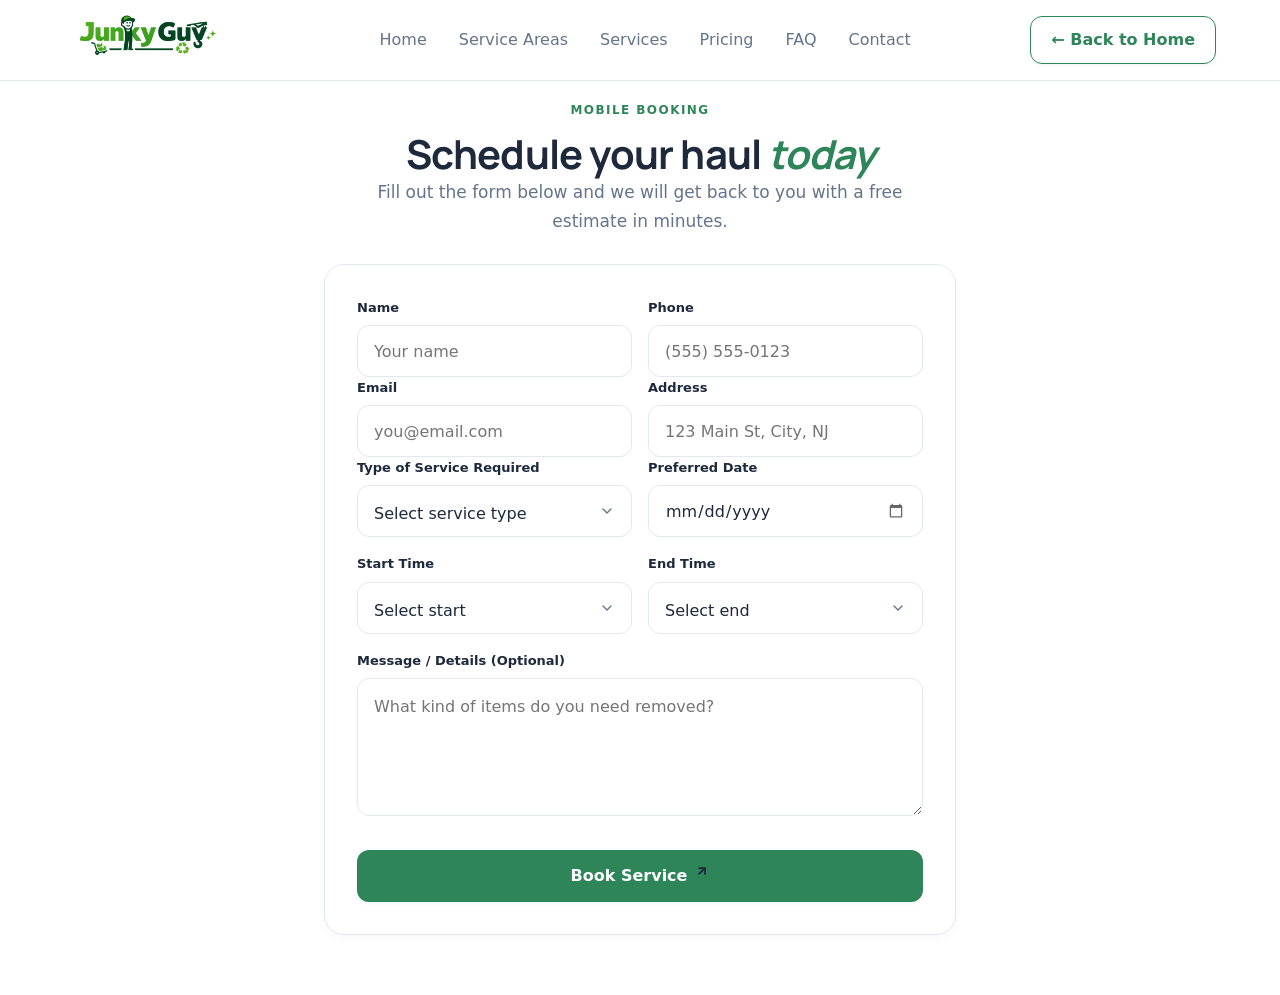
<file: book-service.html>
<!DOCTYPE html>
<html lang="en">

<head>
  <meta charset="UTF-8" />
  <meta name="viewport" content="width=device-width, initial-scale=1" />
  <title>Book Junk Removal Service | Junky Guy</title>
  <meta name="description"
    content="Book fast, affordable junk removal service with Junky Guy. Get a free estimate and schedule your haul online." />
  <link rel="preconnect" href="https://fonts.googleapis.com" />
  <link rel="preconnect" href="https://fonts.gstatic.com" crossorigin />
  <link rel="stylesheet"
    href="https://fonts.googleapis.com/css2?family=Manrope:wght@600;700;800&display=swap" />
  <link rel="stylesheet" href="https://fonts.cdnfonts.com/css/google-sans" />
  <link rel="stylesheet" href="styles.css?v=3" />
  <link rel="stylesheet" href="services.css" />
  <style>
    /* Styling specifically for clean standalone book-service page */
    body {
      min-height: 100vh;
      display: flex;
      flex-direction: column;
      background-color: var(--bg);
    }
    .booking-page-main {
      flex: 1;
      padding: 100px 0 60px;
      display: flex;
      align-items: center;
    }
    .booking-container {
      max-width: 680px;
      margin: 0 auto;
      width: 100%;
    }
  </style>
</head>

<body>

  <!-- ===== NAV ===== -->
  <header class="nav" id="nav">
    <div class="container nav__inner">
      <a href="index.html" class="brand" aria-label="Junky Guy home">
        <img src="junkie-guy.png" alt="Junkie Guy Logo" class="brand__logo" />
      </a>
      <nav class="nav__links" aria-label="Primary">
        <a href="index.html">Home</a>
        <a href="index.html#areas">Service Areas</a>
        <a href="services.html">Services</a>
        <a href="index.html#pricing">Pricing</a>
        <a href="index.html#faq">FAQ</a>
        <a href="index.html#contact">Contact</a>
      </nav>
      <a href="index.html" class="btn btn--outline nav__cta">&larr; Back to Home</a>
      <button class="nav__toggle" id="navToggle" aria-label="Open menu" aria-expanded="false">
        <svg width="24" height="24" viewBox="0 0 24 24" fill="none" stroke="currentColor" stroke-width="2"
          stroke-linecap="round">
          <path d="M4 6h16M4 12h16M4 18h16" />
        </svg>
      </button>
    </div>
    <div class="nav__mobile" id="navMobile" hidden>
      <div class="container">
        <a href="index.html">Home</a>
        <a href="index.html#areas">Service Areas</a>
        <a href="services.html">Services</a>
        <a href="index.html#pricing">Pricing</a>
        <a href="index.html#faq">FAQ</a>
        <a href="index.html#contact">Contact</a>
        <a href="index.html" class="btn btn--outline" style="width:100%;margin-top:8px;">&larr; Back to Home</a>
      </div>
    </div>
  </header>

  <main class="booking-page-main">
    <div class="container booking-container">
      <div class="section__head reveal" style="text-align: center; margin-bottom: 28px;">
        <p class="eyebrow">Mobile Booking</p>
        <h1 class="h2">Schedule your haul <i>today</i></h1>
        <p class="section__lead" style="margin: 0 auto;">Fill out the form below and we will get back to you with a free estimate in minutes.</p>
      </div>

      <!-- Contact Form Only -->
      <form class="card contact-form reveal" id="contactForm" novalidate>
        <div class="form-row">
          <label>
            <span>Name</span>
            <input required type="text" name="name" placeholder="Your name" />
          </label>
          <label>
            <span>Phone</span>
            <input required type="tel" name="phone" placeholder="(555) 555-0123" />
          </label>
        </div>
        <div class="form-row">
          <label>
            <span>Email</span>
            <input required type="email" name="email" placeholder="you@email.com" />
          </label>
          <label>
            <span>Address</span>
            <input required type="text" name="address" placeholder="123 Main St, City, NJ" />
          </label>
        </div>
        <div class="form-row">
          <label>
            <span>Type of Service Required</span>
            <select name="service" required>
              <option value="" disabled selected>Select service type</option>
              <option value="Residential Junk Removal">Residential Junk Removal</option>
              <option value="Commercial Cleanouts">Commercial Cleanouts</option>
              <option value="Appliance & Furniture Removal">Appliance & Furniture Removal</option>
              <option value="Construction & Yard Debris">Construction & Yard Debris</option>
              <option value="Other Hauling Service">Other Hauling Service</option>
            </select>
          </label>
          <label>
            <span>Preferred Date</span>
            <input required type="date" name="date" />
          </label>
        </div>
        <div class="time-range-group">
          <label>
            <span>Start Time</span>
            <select name="startTime" required>
              <option value="" disabled selected>Select start</option>
              <option value="8:00 AM">8:00 AM</option>
              <option value="9:00 AM">9:00 AM</option>
              <option value="10:00 AM">10:00 AM</option>
              <option value="11:00 AM">11:00 AM</option>
              <option value="12:00 PM">12:00 PM</option>
              <option value="1:00 PM">1:00 PM</option>
              <option value="2:00 PM">2:00 PM</option>
              <option value="3:00 PM">3:00 PM</option>
              <option value="4:00 PM">4:00 PM</option>
              <option value="5:00 PM">5:00 PM</option>
            </select>
          </label>
          <label>
            <span>End Time</span>
            <select name="endTime" required>
              <option value="" disabled selected>Select end</option>
              <option value="9:00 AM">9:00 AM</option>
              <option value="10:00 AM">10:00 AM</option>
              <option value="11:00 AM">11:00 AM</option>
              <option value="12:00 PM">12:00 PM</option>
              <option value="1:00 PM">1:00 PM</option>
              <option value="2:00 PM">2:00 PM</option>
              <option value="3:00 PM">3:00 PM</option>
              <option value="4:00 PM">4:00 PM</option>
              <option value="5:00 PM">5:00 PM</option>
              <option value="6:00 PM">6:00 PM</option>
            </select>
          </label>
        </div>
        <label>
          <span>Message / Details (Optional)</span>
          <textarea name="message" rows="4"
            placeholder="What kind of items do you need removed?"></textarea>
        </label>
        <button type="submit" class="btn btn--primary" style="width: 100%; justify-content: center;">Book Service <span class="btn__icon-wrapper"><svg
              width="14" height="14" viewBox="0 0 24 24" fill="none" stroke="currentColor" stroke-width="3"
              stroke-linecap="round" stroke-linejoin="round">
              <line x1="7" y1="17" x2="17" y2="7" />
              <polyline points="7 7 17 7 17 17" />
            </svg></span></button>
      </form>

      <!-- Appointment Success Screen -->
      <div class="card contact-success" id="contactSuccess" style="display: none;">
        <div class="success-icon-wrapper">
          <svg class="success-checkmark" xmlns="http://www.w3.org/2000/svg" viewBox="0 0 52 52">
            <circle class="success-checkmark__circle" cx="26" cy="26" r="25" fill="none" />
            <path class="success-checkmark__check" fill="none" d="M14.1 27.2l7.1 7.2 16.7-16.8" />
          </svg>
        </div>
        <h3 class="h3 success-title">Appointment Booked!</h3>
        <p class="success-message">
          Thank you, <span id="successName" style="color: var(--brand); font-weight: 700;">Name</span>! Your appointment has been booked for <strong id="successDate">Date</strong> from <strong id="successTime">Time Slot</strong>.
        </p>
        <p class="success-sub">A confirmation details summary has been recorded. Our team will reach out shortly to confirm the details.</p>
        <button type="button" class="btn btn--outline success-reset-btn" id="successReset">Book Another Job</button>
      </div>

    </div>
  </main>

  <script src="script.js"></script>
</body>

</html>
</file>
<file: styles.css>
/* ============================================================
   Junky Guy — Premium Design System
   Visual Identity: Deep Forest Green (#163b2e), Warm Cream (#fbfbfa), Accent Amber (#d97706)
   ============================================================ */
:root {
  --white: #ffffff;
  --bg: #ffffff;
  --bg-alt: #f8fafc;
  --text: #1e293b;

  --primary: #1e293b;
  --primary-dark: #0f172a;
  --brand: #2f855a;
  --brand-dark: #225e3f;

  --accent: #f59e0b;
  --accent-dark: #d97706;

  --surface: #ffffff;
  --surface-soft: #f1f5f9;
  --border: #e2e8f0;
  --muted: #64748b;

  --radius: 20px;
  --radius-btn: 12px;
  --radius-sm: 8px;
  --radius-pill: 999px;

  --shadow-soft: 0 4px 12px -2px rgba(15, 23, 42, 0.04);
  --shadow-card: 0 10px 30px -10px rgba(15, 23, 42, 0.08);
  --shadow-header: 0 4px 20px -4px rgba(15, 23, 42, 0.05);

  --font-body: "Google Sans", "Product Sans", "Inter", ui-sans-serif, system-ui, sans-serif;
  --font-display: "Manrope", ui-sans-serif, system-ui, sans-serif;

  --container: 1200px;
  --pad-x: 24px;
  --gap: 32px;

  --section-y: 70px;
}

/* ============================================================
   Reset & base
   ============================================================ */
*,
*::before,
*::after {
  box-sizing: border-box;
}

html {
  scroll-behavior: smooth;
  scroll-padding-top: 88px;
  -webkit-text-size-adjust: 100%;
}

body {
  margin: 0;
  font-family: var(--font-body);
  font-size: 18px;
  line-height: 1.7;
  color: var(--text);
  background: var(--bg);
  -webkit-font-smoothing: antialiased;
  text-rendering: optimizeLegibility;
  overflow-x: hidden;
}

@media (max-width: 640px) {
  body {
    font-size: 16px;
  }
}

img {
  display: block;
  max-width: 100%;
  height: auto;
}

a {
  color: inherit;
  text-decoration: none;
  transition: color .2s ease, opacity .2s ease;
}

button {
  font-family: inherit;
  cursor: pointer;
}

ul {
  list-style: none;
  margin: 0;
  padding: 0;
}

h1,
h2,
h3,
h4 {
  font-family: var(--font-display);
  color: var(--primary);
  letter-spacing: -0.02em;
  line-height: 1.2;
  font-weight: 700;
  margin: 0;
}

.h1 {
  font-size: 40px;
  font-weight: 700;
}

.h2 {
  font-size: 32px;
  font-weight: 700;
}

.h3 {
  font-size: 20px;
  font-weight: 600;
}

@media (min-width: 768px) {
  .h1 {
    font-size: 64px;
  }

  .h2 {
    font-size: 40px;
  }

  .h3 {
    font-size: 24px;
  }
}

.small {
  font-size: 14px;
}

.muted {
  color: var(--muted);
}

.strong {
  color: var(--primary);
  font-weight: 600;
}

/* ============================================================
   Layout primitives
   ============================================================ */
.container {
  width: 100%;
  max-width: var(--container);
  margin-inline: auto;
  padding-inline: var(--pad-x);
}

.section {
  padding-block: 48px;
}

@media (min-width: 768px) {
  .section {
    padding-block: var(--section-y);
  }
}

.section--muted {
  background: var(--bg-alt);
}

.section__head {
  max-width: 600px;
  margin: 0 auto 48px;
  text-align: center;
}

.section__head .h2 {
  margin-top: 10px;
}

.section__lead {
  margin-top: 16px;
  color: var(--muted);
  font-size: 17px;
}

.section__note {
  max-width: 600px;
  margin: 32px auto 0;
  text-align: center;
  color: var(--muted);
  font-size: 14px;
}

.eyebrow {
  font-size: 12px;
  font-weight: 700;
  text-transform: uppercase;
  letter-spacing: 0.12em;
  color: var(--brand);
  margin: 0;
}

.grid {
  display: grid;
  gap: var(--gap);
}

.grid--2 {
  grid-template-columns: 1fr;
}

.grid--3 {
  grid-template-columns: 1fr;
}

@media (min-width: 640px) {
  .grid--2 {
    grid-template-columns: repeat(2, 1fr);
  }

  .grid--3 {
    grid-template-columns: repeat(2, 1fr);
  }
}

@media (min-width: 1024px) {
  .grid--3 {
    grid-template-columns: repeat(3, 1fr);
  }
}

/* ============================================================
   Buttons
   ============================================================ */
.btn {
  display: inline-flex;
  align-items: center;
  justify-content: center;
  gap: 8px;
  height: 52px;
  padding-inline: 28px;
  border-radius: var(--radius-btn);
  font-family: var(--font-body);
  font-weight: 600;
  font-size: 16px;
  border: 1.5px solid transparent;
  transition: all 0.3s cubic-bezier(0.16, 1, 0.3, 1);
  white-space: nowrap;
  cursor: pointer;
  text-decoration: none;
  box-shadow: 0 2px 4px rgba(15, 23, 42, 0.04);
}

.btn svg {
  transition: stroke 0.3s ease, color 0.3s ease;
}

.btn--primary {
  background: var(--brand);
  color: var(--white);
}

.btn--primary:hover {
  background: var(--brand-dark) !important;
  transform: translateY(-2px) !important;
  box-shadow: 0 8px 20px rgba(34, 94, 63, 0.3) !important;
}

.btn--primary:active {
  transform: translateY(0);
}

.btn--outline {
  background: var(--white);
  border-color: var(--brand);
  color: var(--brand);
}

.btn--outline:hover {
  background: var(--brand) !important;
  color: var(--white) !important;
  border-color: var(--brand) !important;
  transform: translateY(-2px) !important;
  box-shadow: 0 8px 20px rgba(47, 133, 90, 0.2) !important;
}

.btn--outline:hover svg {
  stroke: var(--white) !important;
  color: var(--white) !important;
}

.btn--outline:active {
  transform: translateY(0);
}

/* ============================================================
   Nav
   ============================================================ */
.nav {
  position: fixed;
  inset: 0 0 auto 0;
  z-index: 50;
  background: rgba(255, 255, 255, 0.95);
  backdrop-filter: blur(8px);
  -webkit-backdrop-filter: blur(8px);
  border-bottom: 1px solid var(--border);
  transition: box-shadow 0.3s ease, background-color 0.3s ease;
}

.nav.is-scrolled {
  background: #ffffff;
  box-shadow: var(--shadow-header);
}

.nav__inner {
  display: flex;
  align-items: center;
  justify-content: space-between;
  gap: 16px;
  height: 80px;
}

.brand {
  display: inline-flex;
  align-items: center;
  flex-shrink: 0;
}

.nav .brand {
  margin-left: -24px;
}

.brand__logo {
  width: 220px;
  height: auto;
  object-fit: contain;
  mix-blend-mode: multiply;
}

.brand__logo--footer {
  height: 220px;
  width: auto;
  background: #fff;
  border-radius: var(--radius-sm);
  padding: 8px;
  mix-blend-mode: normal;
  box-shadow: var(--shadow-soft);
}

.nav__links {
  display: none;
  align-items: center;
  gap: 32px;
}

.nav__links a {
  font-size: 16px;
  font-weight: 500;
  color: var(--muted);
  transition: color 0.2s ease;
}

.nav__links a:hover {
  color: var(--brand);
}

.nav__cta {
  display: none;
  height: 48px;
  padding-inline: 20px;
  font-size: 16px;
}

.nav__toggle {
  display: grid;
  place-items: center;
  width: 44px;
  height: 44px;
  border-radius: 8px;
  background: transparent;
  border: 1px solid var(--border);
  color: var(--primary);
}

@media (min-width: 1024px) {
  .nav__links {
    display: flex;
  }

  .nav__cta {
    display: inline-flex;
  }

  .nav__toggle {
    display: none;
  }
}

.nav__mobile {
  border-top: 1px solid var(--border);
  background: var(--white);
  box-shadow: var(--shadow-header);
}

.nav__mobile .container {
  display: flex;
  flex-direction: column;
  gap: 4px;
  padding-block: 16px;
}

.nav__mobile a {
  display: block;
  padding: 14px 16px;
  border-radius: var(--radius-sm);
  color: var(--text);
  font-weight: 500;
  font-size: 16px;
  transition: all 0.2s ease;
}

.nav__mobile a:hover {
  background: var(--surface-soft);
  color: var(--brand);
}

/* ============================================================
   Hero
   ============================================================ */
.hero {
  position: relative;
  padding-top: 110px;
  padding-bottom: 56px;
  background: radial-gradient(40% 40% at 90% 10%, rgba(47, 133, 90, 0.03), transparent 80%);
}

@media (min-width: 1024px) {
  .hero {
    padding-top: 130px;
    padding-bottom: 80px;
  }
}

.hero__grid {
  display: grid;
  gap: 48px;
  align-items: center;
}

@media (min-width: 1024px) {
  .hero__grid {
    grid-template-columns: 1.15fr 0.85fr;
    gap: 64px;
  }
}

.hero__badge--trust {
  display: inline-flex;
  align-items: center;
  gap: 8px;
  padding: 8px 16px;
  border-radius: var(--radius-pill);
  background: var(--surface-soft);
  color: var(--brand);
  font-size: 14px;
  font-weight: 600;
}

.hero__badge--trust svg {
  color: var(--brand);
  flex-shrink: 0;
}

.hero .h1 {
  margin-top: 20px;
  max-width: 680px;
  font-size: 40px;
  line-height: 1.15;
  font-weight: 700;
  letter-spacing: -0.02em;
  color: var(--text);
}

@media (min-width: 1024px) {
  .hero .h1 {
    font-size: 64px;
  }
}

.lead {
  margin-top: 24px;
  color: var(--muted);
  font-size: 18px;
  line-height: 1.7;
  max-width: 560px;
}

.hero__ctas {
  margin-top: 36px;
  display: flex;
  flex-direction: column;
  gap: 16px;
}

.hero__ctas .btn {
  width: 100%;
  justify-content: center;
}

@media (min-width: 640px) {
  .hero__ctas {
    flex-direction: row;
    align-items: center;
  }

  .hero__ctas .btn {
    width: auto;
  }
}

.hero__rating {
  margin-top: 28px;
  display: flex;
  align-items: center;
  gap: 10px;
}

.hero__stars {
  color: var(--accent);
  font-size: 16px;
  letter-spacing: 1px;
}

.hero__rating-text {
  font-size: 15px;
  font-weight: 500;
  color: var(--muted);
}

.hero__trust {
  margin-top: 36px;
  display: flex;
  flex-wrap: wrap;
  gap: 24px;
  padding: 0;
  list-style: none;
  border-top: 1px solid var(--border);
  padding-top: 24px;
}

.hero__trust li {
  display: flex;
  align-items: center;
  gap: 8px;
  font-size: 14px;
  font-weight: 500;
  color: var(--text);
}

.hero__trust svg {
  color: var(--brand);
  flex-shrink: 0;
}

.hero__imgwrap {
  position: relative;
}

.hero__imgwrap img {
  width: 100%;
  aspect-ratio: 4 / 3;
  object-fit: cover;
  object-position: right center;
  border-radius: var(--radius);
  box-shadow: var(--shadow-card);
  border: 1px solid var(--border);
  transition: transform 0.4s cubic-bezier(0.16, 1, 0.3, 1);
}

.hero__imgwrap:hover img {
  transform: translateY(-2px) scale(1.005);
}

@media (min-width: 1024px) {
  .hero__imgwrap img {
    aspect-ratio: 1 / 1;
  }
}

/* ============================================================
   Cards
   ============================================================ */
.card {
  background: var(--white);
  border: 1px solid var(--border);
  border-radius: var(--radius);
  padding: 32px;
  box-shadow: var(--shadow-soft);
  transition: transform 0.25s ease, box-shadow 0.25s ease, border-color 0.25s ease;
  display: flex;
  flex-direction: column;
  height: 100%;
}

.card--hover {
  transition: background-color 0.3s ease, transform 0.3s cubic-bezier(0.16, 1, 0.3, 1), box-shadow 0.3s cubic-bezier(0.16, 1, 0.3, 1), border-color 0.3s ease !important;
}

.card--hover:hover {
  background-color: var(--brand) !important;
  border-color: var(--brand) !important;
  transform: translateY(-4px) scale(1) !important;
  box-shadow: 0 10px 30px -10px rgba(15, 23, 42, 0.06), 0 4px 12px -5px rgba(15, 23, 42, 0.02) !important;
}

.card--hover .card__title {
  transition: color 0.3s ease;
}

.card--hover:hover .card__title {
  color: var(--white) !important;
}

.card--hover .card__desc {
  transition: color 0.3s ease;
}

.card--hover:hover .card__desc {
  color: rgba(255, 255, 255, 0.85) !important;
}

.card--hover .card__icon {
  transition: background-color 0.25s ease, color 0.25s ease, border-color 0.25s ease;
}

.card--hover:hover .card__icon {
  background: var(--white) !important;
  color: var(--brand) !important;
  border-color: var(--white) !important;
}

.card__icon {
  display: grid;
  place-items: center;
  width: 52px;
  height: 52px;
  border-radius: 12px;
  background: rgba(47, 133, 90, 0.08);
  color: var(--brand);
  flex-shrink: 0;
}

.card__title {
  margin-top: 20px;
  font-family: var(--font-display);
  font-size: 24px;
  font-weight: 600;
  color: var(--text);
  letter-spacing: -0.01em;
}

.card__desc {
  margin-top: 12px;
  color: var(--muted);
  font-size: 16px;
  line-height: 1.6;
}

/* Pricing */
#pricingGrid {
  max-width: 900px;
  margin-inline: auto;
}

.plan {
  position: relative;
  background-color: var(--white);
  transition: background-color 0.3s ease, transform 0.3s cubic-bezier(0.16, 1, 0.3, 1), box-shadow 0.3s cubic-bezier(0.16, 1, 0.3, 1), border-color 0.3s ease;
}

.plan:hover {
  background-color: var(--brand) !important;
  border-color: var(--brand) !important;
  transform: translateY(-4px) scale(1) !important;
  box-shadow: 0 10px 30px -10px rgba(15, 23, 42, 0.06), 0 4px 12px -5px rgba(15, 23, 42, 0.02) !important;
}

.plan h3 {
  transition: color 0.3s ease;
}

.plan:hover h3 {
  color: var(--white) !important;
}

.plan__price-amount {
  transition: color 0.3s ease;
}

.plan:hover .plan__price-amount {
  color: var(--white) !important;
}

.plan__price-tag {
  transition: color 0.3s ease;
}

.plan:hover .plan__price-tag {
  color: rgba(255, 255, 255, 0.8) !important;
}

.plan__features li {
  transition: color 0.3s ease, border-bottom-color 0.3s ease;
}

.plan:hover .plan__features li {
  color: rgba(255, 255, 255, 0.9) !important;
  border-bottom-color: rgba(255, 255, 255, 0.15) !important;
}

.plan__features svg {
  transition: color 0.3s ease;
}

.plan:hover .plan__features svg {
  color: var(--white) !important;
}

.plan .btn {
  transition: background-color 0.3s ease, color 0.3s ease, border-color 0.3s ease, transform 0.2s ease, box-shadow 0.2s ease;
}

.plan:hover .btn {
  background: var(--white) !important;
  color: var(--brand) !important;
  border-color: var(--white) !important;
}

.plan:hover .btn:hover {
  background: #f0fdf4 !important;
  transform: translateY(-1px) !important;
  box-shadow: 0 4px 12px rgba(0, 0, 0, 0.08) !important;
}

.plan--featured {
  border-color: var(--brand);
  border-width: 2px;
  background: var(--white);
  box-shadow: var(--shadow-card);
}

.plan__head {
  display: flex;
  align-items: center;
  justify-content: space-between;
  gap: 12px;
}

.plan__badge {
  padding: 4px 10px;
  border-radius: var(--radius-pill);
  background: var(--brand);
  color: #fff;
  font-size: 10px;
  font-weight: 700;
  text-transform: uppercase;
  letter-spacing: 0.05em;
}

.plan__price {
  margin-top: 18px;
  display: flex;
  align-items: baseline;
  gap: 6px;
}

.plan__price-tag {
  font-size: 13px;
  color: var(--muted);
  font-weight: 500;
}

.plan__price-amount {
  font-family: var(--font-display);
  font-weight: 800;
  font-size: 40px;
  color: var(--primary);
  line-height: 1;
  letter-spacing: -0.04em;
}

.plan__features {
  margin-top: 24px;
  display: flex;
  flex-direction: column;
  gap: 0;
  flex: 1;
}

.plan__features li {
  display: flex;
  align-items: center;
  gap: 8px;
  padding-block: 12px;
  border-bottom: 1px solid rgba(34, 51, 59, 0.06);
  font-size: 14px;
  font-weight: 500;
  color: var(--text);
}

.plan__features li:last-child {
  border-bottom: none;
}

.plan__features svg {
  color: var(--accent);
  flex-shrink: 0;
}

.plan .btn {
  margin-top: 28px;
  width: 100%;
}

/* Areas */
.area-card {
  border-radius: var(--radius);
  border: 1px solid var(--border);
  background: var(--white);
  overflow: hidden;
  box-shadow: var(--shadow-soft);
  transition: background-color 0.3s ease, transform 0.3s cubic-bezier(0.16, 1, 0.3, 1), box-shadow 0.3s cubic-bezier(0.16, 1, 0.3, 1), border-color 0.3s ease;
  height: 100%;
  display: flex;
  flex-direction: column;
}

.area-card:hover {
  background-color: var(--brand) !important;
  border-color: var(--brand) !important;
  transform: translateY(-4px) scale(1) !important;
  box-shadow: 0 10px 30px -10px rgba(15, 23, 42, 0.06), 0 4px 12px -5px rgba(15, 23, 42, 0.02) !important;
}

.area-card__img {
  aspect-ratio: 16/10;
  overflow: hidden;
  border-bottom: 1px solid var(--border);
}

.area-card__img img {
  width: 100%;
  height: 100%;
  object-fit: cover;
  transition: transform 0.4s ease;
}

.area-card:hover .area-card__img img {
  transform: scale(1.04);
}

.area-card__body {
  padding: 24px;
}

.area-card__head {
  display: flex;
  align-items: center;
  gap: 8px;
  color: var(--primary);
  transition: color 0.3s ease;
}

.area-card:hover .area-card__head {
  color: var(--white) !important;
}

.area-card__head svg {
  color: var(--accent);
  transition: color 0.3s ease;
}

.area-card:hover .area-card__head svg {
  color: var(--white) !important;
}

.area-card__body p {
  margin: 8px 0 0;
  color: var(--muted);
  font-size: 14px;
  line-height: 1.5;
  transition: color 0.3s ease;
}

.area-card:hover .area-card__body p {
  color: rgba(255, 255, 255, 0.85) !important;
}

/* Testimonials */
.quote {
  display: flex;
  flex-direction: column;
  height: 100%;
}

.quote__stars {
  display: flex;
  gap: 2px;
  color: var(--accent);
}

.quote__text {
  margin: 16px 0 0;
  flex: 1;
  font-size: 15px;
  color: var(--text);
  font-style: italic;
  line-height: 1.5;
}

.quote__footer {
  margin-top: 20px;
  padding-top: 16px;
  border-top: 1px solid var(--border);
}

.quote__name {
  margin: 0;
  font-weight: 700;
  color: var(--primary);
  font-size: 14px;
}

.quote__loc {
  margin: 2px 0 0;
  font-size: 12px;
  color: var(--muted);
}

/* ============================================================
   Contact
   ============================================================ */
.contact-grid {
  display: grid;
  gap: var(--gap);
  grid-template-columns: 1fr;
}

@media (min-width: 1024px) {
  .contact-grid {
    grid-template-columns: 1.15fr 0.85fr;
    gap: 40px;
  }
}

.contact-form label {
  display: block;
  margin-top: 16px;
}

.contact-form label:first-child {
  margin-top: 0;
}

.form-row {
  display: grid;
  grid-template-columns: 1fr;
  gap: 16px;
}

@media (min-width: 640px) {
  .form-row {
    grid-template-columns: 1fr 1fr;
  }
}

.form-row label {
  margin-top: 0 !important;
}

.contact-form span {
  display: block;
  margin-bottom: 6px;
  font-size: 13px;
  font-weight: 600;
  color: var(--primary);
}

.contact-form input,
.contact-form select,
.contact-form textarea {
  width: 100%;
  padding: 14px 16px;
  font: inherit;
  font-size: 16px;
  color: var(--text);
  background: var(--white);
  border: 1px solid var(--border);
  border-radius: var(--radius-btn);
  outline: none;
  transition: all .2s ease;
}

.contact-form input,
.contact-form select {
  height: 52px;
}

.contact-form select {
  cursor: pointer;
  appearance: none;
  -webkit-appearance: none;
  -moz-appearance: none;
  background-image: url("data:image/svg+xml,%3Csvg xmlns='http://www.w3.org/2000/svg' width='24' height='24' viewBox='0 0 24 24' fill='none' stroke='%2364748b' stroke-width='2' stroke-linecap='round' stroke-linejoin='round'%3E%3Cpolyline points='6 9 12 15 18 9'%3E%3C/polyline%3E%3C/svg%3E");
  background-repeat: no-repeat;
  background-position: right 16px center;
  background-size: 16px;
  padding-right: 40px;
}

.contact-form input:focus,
.contact-form select:focus,
.contact-form textarea:focus {
  border-color: var(--brand);
  box-shadow: 0 0 0 4px rgba(47, 133, 90, 0.12);
}

.contact-form .btn {
  margin-top: 24px;
  width: 100%;
}

@media (min-width: 640px) {
  .contact-form .btn {
    width: fit-content;
    align-self: flex-start;
  }
}

.form-status {
  margin-top: 14px;
  padding: 10px 14px;
  background: var(--surface-soft);
  border: 1px solid var(--border);
  border-radius: var(--radius-sm);
  color: var(--brand);
  font-size: 13px;
  font-weight: 600;
}

.contact-info {
  gap: 20px;
  background: rgba(34, 51, 59, 0.98);
  backdrop-filter: blur(16px);
  -webkit-backdrop-filter: blur(16px);
  border: 1px solid rgba(255, 255, 255, 0.1);
  color: #fff;
}

.contact-info .h3 {
  margin-bottom: 2px;
  color: #fff;
}

.contact-info .muted {
  color: rgba(255, 255, 255, 0.7);
}

.info-list {
  display: flex;
  flex-direction: column;
  gap: 16px;
}

.info-list li {
  display: flex;
  gap: 12px;
  align-items: flex-start;
}

.info-list__icon {
  display: grid;
  place-items: center;
  width: 36px;
  height: 36px;
  border-radius: var(--radius-sm);
  background: rgba(255, 255, 255, 0.1);
  color: var(--accent);
  flex-shrink: 0;
}

.info-list a {
  color: #fff;
  font-weight: 700;
}

.info-list a:hover {
  opacity: 0.85;
}

.info-list p {
  margin: 0;
}

.info-list .strong {
  color: #fff;
}

/* ============================================================
   Footer
   ============================================================ */
.footer {
  border-top: 1px solid var(--border);
  padding-block: 64px 48px;
  background: var(--bg-alt);
}

.footer__grid {
  display: grid;
  gap: 40px;
  grid-template-columns: 1fr;
}

@media (min-width: 768px) {
  .footer__grid {
    grid-template-columns: 1.35fr 0.825fr 0.825fr;
    gap: 56px;
  }
}

.footer__desc {
  margin-top: 16px;
  max-width: 280px;
  font-size: 15px;
  line-height: 1.6;
  color: var(--muted);
}

.footer__heading {
  margin: 0 0 16px;
  font-size: 12px;
  font-weight: 700;
  color: var(--brand);
  letter-spacing: 0.08em;
  text-transform: uppercase;
}

.footer ul {
  display: flex;
  flex-direction: column;
  gap: 10px;
}

.footer ul a {
  color: var(--muted);
  font-size: 15px;
  font-weight: 500;
  transition: color 0.2s ease;
}

.footer ul a:hover {
  color: var(--brand);
}

.footer__bottom {
  display: flex;
  flex-direction: column;
  gap: 12px;
  align-items: flex-start;
  margin-top: 48px;
  padding-top: 24px;
  border-top: 1px solid var(--border);
  color: var(--muted);
  font-size: 14px;
}

@media (min-width: 640px) {
  .footer__bottom {
    flex-direction: row;
    justify-content: space-between;
    align-items: center;
  }
}

/* ============================================================
   Reveal animations
   ============================================================ */
.reveal {
  opacity: 0;
  transform: translateY(12px);
  transition: opacity .5s ease-out, transform .5s ease-out;
}

.reveal.is-visible {
  opacity: 1;
  transform: translateY(0);
}

.reveal--delay {
  transition-delay: .1s;
}

@media (prefers-reduced-motion: reduce) {
  html {
    scroll-behavior: auto;
  }

  .reveal {
    opacity: 1;
    transform: none;
    transition: none;
  }

  * {
    animation: none !important;
    transition: none !important;
  }
}

/* ============================================================
   Typography Accent Emphases
   ============================================================ */
h1 i,
h2 i,
h3 i {
  font-family: inherit;
  font-style: italic;
  font-weight: inherit;
  color: var(--brand);
}

.faq-list {
  max-width: 800px;
  margin-inline: auto;
  border-top: 1px solid var(--border);
}

.faq-item {
  border-bottom: 1px solid var(--border);
  background: transparent;
  transition: background-color 0.3s ease, border-color 0.3s ease, transform 0.3s cubic-bezier(0.16, 1, 0.3, 1), box-shadow 0.3s cubic-bezier(0.16, 1, 0.3, 1);
}

.faq-item[open] {
  background: var(--bg-alt);
}

.faq-item:hover {
  background-color: var(--brand) !important;
  border-color: var(--brand) !important;
  transform: translateY(-2px) scale(1) !important;
  box-shadow: 0 10px 30px -10px rgba(15, 23, 42, 0.06), 0 4px 12px -5px rgba(15, 23, 42, 0.02) !important;
}

.faq-item:hover .faq-question,
.faq-item:hover .faq-question span,
.faq-item:hover .faq-icon {
  color: var(--white) !important;
}

.faq-item:hover .faq-answer {
  color: rgba(255, 255, 255, 0.85) !important;
}

.faq-question {
  display: flex;
  justify-content: space-between;
  align-items: center;
  padding: 2px 8px;
  font-family: var(--font-display);
  font-size: 18px;
  font-weight: 600;
  color: var(--text);
  cursor: pointer;
  list-style: none;
  user-select: none;
}

.faq-question::-webkit-details-marker {
  display: none;
}

.faq-icon {
  display: grid;
  place-items: center;
  color: var(--brand);
  transition: transform 0.3s cubic-bezier(0.16, 1, 0.3, 1);
  flex-shrink: 0;
  margin-left: 12px;
}

.faq-item[open] .faq-icon {
  transform: rotate(180deg);
}

.faq-answer {
  padding: 0 8px 24px 8px;
  font-size: 16px;
  line-height: 1.6;
  color: var(--muted);
}

.faq-answer p {
  margin: 0;
}

/* Time range group layout */
.time-range-group {
  display: grid;
  grid-template-columns: 1fr 1fr;
  gap: 16px;
  margin-top: 16px;
}

.time-range-group label {
  margin-top: 0 !important;
}

/* QR Code Section in Contact Sidebar */
.qr-code-card {
  display: flex;
  align-items: center;
  gap: 16px;
  margin-top: 32px;
  padding-top: 24px;
  border-top: 1px solid rgba(255, 255, 255, 0.1);
}

.qr-code-wrapper {
  background: #ffffff;
  padding: 8px;
  border-radius: var(--radius-sm);
  display: flex;
  align-items: center;
  justify-content: center;
  flex-shrink: 0;
  width: 116px;
  height: 116px;
  box-shadow: 0 4px 12px rgba(0, 0, 0, 0.1);
}

.qr-code-wrapper img {
  width: 100%;
  height: 100%;
  object-fit: contain;
}

.qr-code-text h4 {
  margin: 0 0 4px;
  font-size: 15px;
  color: #fff;
  font-weight: 700;
}

.qr-code-text p {
  margin: 0;
  font-size: 12px;
  color: rgba(255, 255, 255, 0.7);
  line-height: 1.4;
}

/* Hide QR Card on Mobile screen sizes */
@media (max-width: 1023px) {
  .qr-code-card {
    display: none;
  }
}

/* Appointment Success Screen */
.contact-success {
  display: flex;
  flex-direction: column;
  align-items: center;
  justify-content: center;
  text-align: center;
  padding: 60px 40px;
}

.success-icon-wrapper {
  width: 80px;
  height: 80px;
  margin-bottom: 24px;
}

.success-checkmark {
  width: 80px;
  height: 80px;
  border-radius: 50%;
  display: block;
  stroke-width: 3;
  stroke: var(--brand);
  stroke-miterlimit: 10;
  box-shadow: inset 0px 0px 0px var(--brand);
  animation: fill-check .4s ease-in-out .4s forwards, scale-check .3s ease-in-out forwards;
}

.success-checkmark__circle {
  stroke-dasharray: 166;
  stroke-dashoffset: 166;
  stroke-width: 3;
  stroke-miterlimit: 10;
  stroke: var(--brand);
  fill: none;
  animation: stroke-check .6s cubic-bezier(0.65, 0, 0.45, 1) forwards;
}

.success-checkmark__check {
  transform-origin: 50% 50%;
  stroke-dasharray: 48;
  stroke-dashoffset: 48;
  stroke: #ffffff;
  animation: stroke-check .3s cubic-bezier(0.65, 0, 0.45, 1) .8s forwards;
}

.success-title {
  font-size: 28px;
  font-weight: 800;
  color: var(--primary-dark);
  margin: 0 0 16px 0;
  font-family: var(--font-display);
}

.success-message {
  font-size: 16px;
  color: var(--text);
  line-height: 1.6;
  margin: 0 0 16px 0;
  max-width: 440px;
}

.success-sub {
  font-size: 14px;
  color: var(--muted);
  line-height: 1.5;
  margin: 0 0 32px 0;
  max-width: 400px;
}

.success-reset-btn {
  padding: 12px 28px;
  font-size: 15px;
  font-weight: 700;
}

.contact-form input[type="date"]::-webkit-calendar-picker-indicator {
  cursor: pointer;
  opacity: 0.6;
  filter: grayscale(1) brightness(0.6);
  transition: opacity 0.2s;
}

.contact-form input[type="date"]::-webkit-calendar-picker-indicator:hover {
  opacity: 1;
}

@keyframes stroke-check {
  100% {
    stroke-dashoffset: 0;
  }
}

@keyframes scale-check {
  0%, 100% {
    transform: none;
  }
  50% {
    transform: scale3d(1.1, 1.1, 1);
  }
}

@keyframes fill-check {
  100% {
    box-shadow: inset 0px 0px 0px 40px var(--brand);
  }
}

/* Floating QR Booking Widget */
.qr-floater {
  position: fixed;
  bottom: 32px;
  right: 32px;
  z-index: 999;
  display: flex;
  flex-direction: column;
  align-items: flex-end;
}

.qr-floater__btn {
  display: flex;
  align-items: center;
  gap: 10px;
  padding: 12px 22px;
  background: var(--brand);
  color: #ffffff;
  border: none;
  border-radius: var(--radius-pill);
  font-weight: 700;
  font-size: 15px;
  box-shadow: 0 8px 30px rgba(47, 133, 90, 0.35);
  transition: all 0.3s cubic-bezier(0.16, 1, 0.3, 1);
  outline: none;
}

.qr-floater__btn:hover {
  transform: translateY(-4px);
  background: var(--brand-dark);
  box-shadow: 0 12px 35px rgba(47, 133, 90, 0.45);
}

.qr-floater__card {
  position: absolute;
  bottom: 70px;
  right: 0;
  width: 280px;
  background: var(--surface);
  border: 1px solid var(--border);
  border-radius: var(--radius);
  padding: 24px;
  box-shadow: var(--shadow-card);
  display: flex;
  flex-direction: column;
  align-items: center;
  text-align: center;
  transform: translateY(15px);
  opacity: 0;
  pointer-events: none;
  transition: all 0.3s cubic-bezier(0.16, 1, 0.3, 1);
}

.qr-floater__card:not([hidden]) {
  transform: translateY(0);
  opacity: 1;
  pointer-events: auto;
}

.qr-floater__close {
  position: absolute;
  top: 12px;
  right: 16px;
  background: none;
  border: none;
  color: var(--muted);
  font-size: 22px;
  font-weight: 300;
  cursor: pointer;
  padding: 4px;
  line-height: 1;
  transition: color 0.2s ease;
}

.qr-floater__close:hover {
  color: var(--primary-dark);
}

.qr-floater__qr-wrapper {
  background: #ffffff;
  padding: 8px;
  border: 1px solid var(--border);
  border-radius: var(--radius-sm);
  width: 130px;
  height: 130px;
  display: flex;
  align-items: center;
  justify-content: center;
  box-shadow: 0 4px 12px rgba(0, 0, 0, 0.04);
  margin-bottom: 16px;
}

.qr-floater__qr-wrapper img {
  width: 100%;
  height: 100%;
  object-fit: contain;
}

.qr-floater__card h4 {
  margin: 0 0 6px;
  font-size: 16px;
  color: var(--primary-dark);
  font-weight: 700;
  font-family: var(--font-display);
}

.qr-floater__card p {
  margin: 0;
  font-size: 12px;
  color: var(--muted);
  line-height: 1.4;
}

/* Hide on mobile screens */
@media (max-width: 1023px) {
  .qr-floater {
    display: none;
  }
}
</file>
<file: services.css>
/* ============================================================
   Services Page Custom Styles - Junky Guy
   ============================================================ */

/* ===== HERO SECTION ===== */
.svc-hero {
  position: relative;
  padding-top: 130px;
  padding-bottom: 80px;
  background: radial-gradient(50% 50% at 85% 15%, rgba(47, 133, 90, 0.05), transparent 85%);
  overflow: hidden;
}

@media (max-width: 1024px) {
  .svc-hero {
    padding-top: 110px;
    padding-bottom: 56px;
  }
}

.svc-hero__inner {
  display: grid;
  grid-template-columns: 1.1fr 0.9fr;
  gap: 64px;
  align-items: center;
  position: relative;
  z-index: 2;
}

@media (max-width: 1024px) {
  .svc-hero__inner {
    grid-template-columns: 1fr;
    gap: 48px;
  }
}

.svc-hero__bg-shapes {
  position: absolute;
  inset: 0;
  pointer-events: none;
  z-index: 1;
}

.svc-hero__shape {
  position: absolute;
  border-radius: var(--radius-pill);
  filter: blur(80px);
  opacity: 0.4;
}

.svc-hero__shape--1 {
  width: 250px;
  height: 250px;
  background: rgba(74, 222, 128, 0.15);
  top: -50px;
  right: -50px;
}

.svc-hero__shape--2 {
  width: 300px;
  height: 300px;
  background: rgba(34, 197, 94, 0.1);
  bottom: -100px;
  left: -50px;
}

.svc-hero__text {
  display: flex;
  flex-direction: column;
  align-items: flex-start;
}

.svc-hero__visual {
  position: relative;
  display: flex;
  justify-content: center;
  align-items: center;
}

.svc-hero__truck-card {
  width: 100%;
  max-width: 480px;
  background: var(--white);
  border: 1px solid var(--border);
  border-radius: var(--radius);
  box-shadow: var(--shadow-card);
  padding: 16px;
  position: relative;
  transition: transform 0.4s cubic-bezier(0.16, 1, 0.3, 1);
}

.svc-hero__truck-card:hover {
  transform: translateY(-4px) scale(1.01);
}

.svc-hero__truck-illustration {
  width: 100%;
  background: #f8fafc;
  border-radius: calc(var(--radius) - 4px);
  overflow: hidden;
  border: 1px solid var(--border);
}

.svc-truck-svg {
  width: 100%;
  height: auto;
  display: block;
}

/* Floating stats */
.svc-hero__stat {
  position: absolute;
  background: rgba(255, 255, 255, 0.95);
  backdrop-filter: blur(8px);
  -webkit-backdrop-filter: blur(8px);
  border: 1px solid var(--border);
  border-radius: 16px;
  padding: 10px 16px;
  display: flex;
  align-items: center;
  gap: 8px;
  box-shadow: 0 10px 25px -5px rgba(15, 23, 42, 0.08);
  z-index: 3;
  animation: floatStat 4s ease-in-out infinite alternate;
}

.svc-hero__stat--tl {
  top: -16px;
  left: -16px;
}

.svc-hero__stat--br {
  bottom: -16px;
  right: -16px;
  animation-delay: 2s;
  color: var(--brand);
  font-weight: 600;
  font-size: 14px;
}

.svc-hero__stat-num {
  font-family: var(--font-display);
  font-size: 20px;
  font-weight: 800;
  color: var(--brand);
  line-height: 1;
}

.svc-hero__stat-label {
  font-size: 13px;
  font-weight: 600;
  color: var(--text);
}

@keyframes floatStat {
  0% { transform: translateY(0); }
  100% { transform: translateY(-6px); }
}

/* ===== SERVICES GRID ===== */
.svc-grid {
  grid-template-columns: repeat(3, 1fr);
  margin-top: 48px;
}

@media (max-width: 1024px) {
  .svc-grid {
    grid-template-columns: repeat(2, 1fr);
  }
}

@media (max-width: 640px) {
  .svc-grid {
    grid-template-columns: 1fr;
  }
}

.card--service {
  display: flex;
  flex-direction: column;
  height: 100%;
  padding: 0 !important;
  overflow: hidden;
  background-color: var(--white);
  transition: background-color 0.3s ease, transform 0.3s cubic-bezier(0.16, 1, 0.3, 1), box-shadow 0.3s cubic-bezier(0.16, 1, 0.3, 1), border-color 0.3s ease !important;
}

.card--service:hover {
  background-color: var(--brand) !important;
  transform: translateY(-4px) scale(1) !important;
  box-shadow: 0 10px 30px -10px rgba(15, 23, 42, 0.06), 0 4px 12px -5px rgba(15, 23, 42, 0.02) !important;
  border-color: var(--brand) !important;
}

.card--service .card__img {
  width: 100%;
  aspect-ratio: 16 / 10;
  overflow: hidden;
  border-bottom: 1px solid var(--border);
  background: var(--bg-alt);
}

.card--service .card__img img {
  width: 100%;
  height: 100%;
  object-fit: cover;
  transition: transform 0.4s ease;
}

.card--service:hover .card__img img {
  transform: scale(1.04);
}

.card--service .card__body {
  padding: 24px 28px 28px;
  display: flex;
  flex-direction: column;
  flex-grow: 1;
  transition: background-color 0.3s ease;
}

.card--service .card__icon {
  margin-top: -48px;
  background: var(--white);
  border: 1px solid var(--border);
  box-shadow: var(--shadow-soft);
  position: relative;
  z-index: 2;
  transition: background-color 0.25s ease, color 0.25s ease, border-color 0.25s ease;
}

.card--service:hover .card__icon {
  background: var(--white) !important;
  color: var(--brand) !important;
  border-color: var(--white) !important;
}

.card--service .card__title {
  margin-top: 16px;
  transition: color 0.3s ease;
}

.card--service:hover .card__title {
  color: var(--white) !important;
}

.card--service .card__desc {
  flex-grow: 1;
  margin-bottom: 20px;
  font-size: 16px;
  transition: color 0.3s ease;
}

.card--service:hover .card__desc {
  color: rgba(255, 255, 255, 0.85) !important;
}

.svc-card-btn {
  font-size: 14px;
  font-weight: 600;
  color: var(--brand);
  display: inline-flex;
  align-items: center;
  gap: 6px;
  margin-top: auto;
  align-self: flex-start;
  transition: color 0.3s ease, transform 0.2s ease;
}

.svc-card-btn svg {
  transition: stroke 0.3s ease, color 0.3s ease;
}

.card--service:hover .svc-card-btn {
  color: var(--white) !important;
  transform: translateX(4px);
}

.card--service:hover .svc-card-btn svg {
  stroke: var(--white) !important;
}

/* ===== FEATURE GRID (WHY CHOOSE) ===== */
.svc-features {
  display: grid;
  grid-template-columns: repeat(3, 1fr);
  gap: 32px;
  margin-top: 48px;
}

@media (max-width: 1024px) {
  .svc-features {
    grid-template-columns: repeat(2, 1fr);
  }
}

@media (max-width: 640px) {
  .svc-features {
    grid-template-columns: 1fr;
    gap: 24px;
  }
}

.svc-feature-card {
  display: flex;
  gap: 20px;
  background: var(--white);
  padding: 24px;
  border-radius: var(--radius);
  border: 1px solid var(--border);
  box-shadow: var(--shadow-soft);
  transition: background-color 0.3s ease, transform 0.25s ease, box-shadow 0.25s ease, border-color 0.25s ease;
}

.svc-feature-card:hover {
  background-color: var(--brand) !important;
  border-color: var(--brand) !important;
  transform: translateY(-4px) !important;
  box-shadow: 0 10px 30px -10px rgba(15, 23, 42, 0.06), 0 4px 12px -5px rgba(15, 23, 42, 0.02) !important;
}

.svc-feature-icon {
  width: 44px;
  height: 44px;
  border-radius: 10px;
  background: rgba(47, 133, 90, 0.08);
  color: var(--brand);
  display: grid;
  place-items: center;
  flex-shrink: 0;
  transition: background-color 0.25s ease, color 0.25s ease;
}

.svc-feature-card:hover .svc-feature-icon {
  background: var(--white) !important;
  color: var(--brand) !important;
}

.svc-feature-title {
  font-family: var(--font-display);
  font-size: 18px;
  font-weight: 700;
  color: var(--text);
  transition: color 0.3s ease;
}

.svc-feature-card:hover .svc-feature-title {
  color: var(--white) !important;
}

.svc-feature-desc {
  font-size: 16px;
  color: var(--muted);
  margin-top: 6px;
  line-height: 1.5;
  transition: color 0.3s ease;
}

.svc-feature-card:hover .svc-feature-desc {
  color: rgba(255, 255, 255, 0.85) !important;
}

/* ===== HOW IT WORKS STEPS ===== */
.svc-steps {
  display: grid;
  grid-template-columns: repeat(3, 1fr);
  gap: 48px;
  margin-top: 56px;
  position: relative;
}

@media (max-width: 1024px) {
  .svc-steps {
    grid-template-columns: 1fr;
    gap: 40px;
  }
}

.svc-step {
  display: flex;
  flex-direction: column;
  align-items: center;
  text-align: center;
  position: relative;
}

.svc-step__num {
  width: 32px;
  height: 32px;
  border-radius: 50%;
  background: var(--brand);
  color: var(--white);
  display: grid;
  place-items: center;
  font-size: 14px;
  font-weight: 700;
  margin-bottom: 20px;
  position: relative;
  z-index: 3;
  box-shadow: 0 0 0 6px var(--white);
}

.svc-step__connector {
  position: absolute;
  top: 16px;
  left: calc(50% + 22px);
  width: calc(100% - 44px);
  height: 2px;
  background: var(--border);
  z-index: 1;
}

@media (max-width: 1024px) {
  .svc-step__connector {
    left: 50%;
    top: 32px;
    width: 2px;
    height: 48px;
  }
}

.svc-step__icon {
  width: 72px;
  height: 72px;
  border-radius: 50%;
  background: var(--bg-alt);
  border: 1px solid var(--border);
  color: var(--brand);
  display: grid;
  place-items: center;
  margin-bottom: 20px;
  position: relative;
  z-index: 2;
  transition: transform 0.3s ease, background-color 0.3s ease;
  box-shadow: var(--shadow-soft);
}

.svc-step:hover .svc-step__icon {
  transform: scale(1.08) translateY(-2px);
  background-color: var(--brand) !important;
  border-color: var(--brand) !important;
  color: var(--white) !important;
  box-shadow: 0 8px 20px rgba(47, 133, 90, 0.15) !important;
}

.svc-step__title {
  font-family: var(--font-display);
  font-size: 20px;
  font-weight: 700;
  margin-bottom: 10px;
}

.svc-step__desc {
  font-size: 16px;
  color: var(--muted);
  line-height: 1.6;
  max-width: 300px;
}

/* ===== WHAT WE REMOVE TAGS ===== */
.svc-tags {
  display: flex;
  flex-wrap: wrap;
  justify-content: center;
  gap: 12px;
  max-width: 900px;
  margin: 40px auto 0;
}

.svc-tag {
  background: var(--white);
  border: 1px solid var(--border);
  border-radius: var(--radius-pill);
  padding: 10px 20px;
  font-size: 15px;
  font-weight: 500;
  color: var(--text);
  box-shadow: var(--shadow-soft);
  transition: all 0.2s ease;
  cursor: default;
}

.svc-tag:hover {
  transform: translateY(-2px) !important;
  background-color: var(--brand) !important;
  border-color: var(--brand) !important;
  color: var(--white) !important;
  box-shadow: 0 8px 16px rgba(47, 133, 90, 0.15) !important;
}

.svc-tag--muted {
  background: #fef2f2;
  border-color: #fee2e2;
  color: #ef4444;
}

.svc-tag--muted:hover {
  border-color: #fca5a5;
  color: #dc2626;
  box-shadow: 0 4px 12px rgba(239, 68, 68, 0.08);
}

/* ===== SERVICE AREA BANNER ===== */
.svc-area-banner__inner {
  display: grid;
  grid-template-columns: 1fr 1fr;
  gap: 64px;
  align-items: center;
}

@media (max-width: 1024px) {
  .svc-area-banner__inner {
    grid-template-columns: 1fr;
    gap: 48px;
  }
}

.svc-area-banner__text {
  display: flex;
  flex-direction: column;
}

.svc-area-list {
  display: flex;
  flex-wrap: wrap;
  gap: 12px;
  margin-top: 24px;
}

.svc-area-pill {
  display: inline-flex;
  align-items: center;
  gap: 8px;
  background: var(--bg-alt);
  border: 1px solid var(--border);
  border-radius: var(--radius-sm);
  padding: 8px 16px;
  font-size: 15px;
  font-weight: 600;
  color: var(--text);
  transition: background-color 0.25s ease, color 0.25s ease, border-color 0.25s ease, transform 0.25s ease, box-shadow 0.25s ease;
}

.svc-area-pill:hover {
  background-color: var(--brand) !important;
  border-color: var(--brand) !important;
  color: var(--white) !important;
  transform: translateY(-2px);
  box-shadow: 0 8px 16px rgba(47, 133, 90, 0.12) !important;
  cursor: default;
}

.svc-area-pill svg {
  color: var(--brand);
  transition: color 0.25s ease;
}

.svc-area-pill:hover svg {
  color: var(--white) !important;
}

.svc-area-banner__map {
  display: flex;
  justify-content: center;
  align-items: center;
}

.svc-map-illustration {
  width: 100%;
  max-width: 360px;
  position: relative;
}

.svc-map-badge {
  position: absolute;
  bottom: 20px;
  left: 20px;
  background: var(--white);
  border: 1px solid var(--border);
  border-radius: 12px;
  padding: 8px 14px;
  font-size: 13px;
  font-weight: 700;
  color: var(--brand);
  display: flex;
  align-items: center;
  gap: 6px;
  box-shadow: 0 10px 20px rgba(0,0,0,0.05);
}

/* ===== FINAL CTA SECTION ===== */
.svc-cta-section {
  padding-block: var(--section-y);
  position: relative;
  background: var(--bg-alt);
}

.svc-cta-inner {
  background: var(--brand-dark);
  border-radius: var(--radius);
  padding: 64px var(--pad-x);
  position: relative;
  overflow: hidden;
  box-shadow: 0 20px 40px rgba(15, 23, 42, 0.1);
}

@media (max-width: 768px) {
  .svc-cta-inner {
    padding: 48px var(--pad-x);
  }
}

.svc-cta-shapes {
  position: absolute;
  inset: 0;
  pointer-events: none;
  z-index: 1;
}

.svc-cta-shape {
  position: absolute;
  border-radius: 50%;
  filter: blur(60px);
  opacity: 0.15;
}

.svc-cta-shape--1 {
  width: 300px;
  height: 300px;
  background: var(--white);
  top: -100px;
  right: -50px;
}

.svc-cta-shape--2 {
  width: 250px;
  height: 250px;
  background: var(--brand);
  bottom: -80px;
  left: -50px;
}

.svc-cta-content {
  position: relative;
  z-index: 2;
  max-width: 680px;
  margin-inline: auto;
  text-align: center;
  display: flex;
  flex-direction: column;
  align-items: center;
}

.svc-cta-icon {
  width: 72px;
  height: 72px;
  border-radius: 20px;
  background: rgba(255, 255, 255, 0.1);
  color: var(--white);
  display: grid;
  place-items: center;
  margin-bottom: 24px;
}

.svc-cta-desc {
  color: rgba(255, 255, 255, 0.85);
  font-size: 18px;
  margin-top: 16px;
  line-height: 1.7;
}

.svc-cta-actions {
  display: flex;
  gap: 16px;
  margin-top: 36px;
  width: 100%;
  justify-content: center;
}

@media (max-width: 640px) {
  .svc-cta-actions {
    flex-direction: column;
    align-items: center;
  }
  .svc-cta-actions .btn {
    width: 100%;
  }
}

.svc-cta-btn-primary {
  background: var(--white);
  color: var(--brand-dark);
  border-color: var(--white);
}

.svc-cta-btn-primary:hover {
  background: var(--white) !important;
  color: var(--brand-dark) !important;
  transform: translateY(-3px) !important;
  box-shadow: 0 12px 24px rgba(0, 0, 0, 0.2) !important;
}

.svc-cta-btn-secondary {
  background: transparent;
  color: var(--white);
  border-color: rgba(255, 255, 255, 0.3);
}

.svc-cta-btn-secondary:hover {
  background: var(--white) !important;
  color: var(--brand-dark) !important;
  border-color: var(--white) !important;
  transform: translateY(-3px) !important;
  box-shadow: 0 12px 24px rgba(0, 0, 0, 0.2) !important;
}

.svc-cta-btn-secondary:hover svg {
  stroke: var(--brand-dark) !important;
  color: var(--brand-dark) !important;
}

/* Social icons in footer */
.footer-social {
  display: flex;
  gap: 12px;
  margin-top: 16px;
}

.footer-social-link {
  width: 36px;
  height: 36px;
  border-radius: var(--radius-sm);
  background: var(--white);
  border: 1px solid var(--border);
  color: var(--muted);
  display: grid;
  place-items: center;
  transition: all 0.2s ease;
  box-shadow: var(--shadow-soft);
}

.footer-social-link:hover {
  background: var(--brand);
  color: var(--white);
  border-color: var(--brand);
  transform: translateY(-2px);
}

/* ===== MOBILE RESPONSIVENESS (viewport < 576px) ===== */
@media (max-width: 576px) {
  /* Hero Section */
  .svc-hero {
    padding-top: 100px;
    padding-bottom: 40px;
  }
  
  .svc-hero__inner {
    gap: 32px;
  }
  
  .svc-hero__truck-card {
    padding: 12px;
  }
  
  .svc-hero__stat {
    padding: 6px 12px;
    font-size: 12px;
  }
  
  .svc-hero__stat--tl {
    top: -10px;
    left: -10px;
  }
  
  .svc-hero__stat--br {
    bottom: -10px;
    right: -10px;
  }

  /* Services Grid */
  .svc-grid {
    margin-top: 32px;
    gap: 16px;
  }
  
  .card--service {
    padding: 24px;
  }

  /* Features Grid (Why Choose) */
  .svc-features {
    gap: 16px;
    margin-top: 32px;
  }
  
  .svc-feature-card {
    padding: 24px 16px;
    gap: 16px;
    flex-direction: column;
    align-items: center;
    text-align: center;
  }

  /* How It Works Steps */
  .svc-steps {
    gap: 32px;
    margin-top: 40px;
  }
  
  .svc-step__icon {
    width: 60px;
    height: 60px;
    margin-bottom: 12px;
  }
  
  .svc-step__icon svg {
    width: 22px;
    height: 22px;
  }
  
  .svc-step__connector {
    height: 32px;
    top: 24px;
  }

  /* Item Tags */
  .svc-tags {
    gap: 8px;
    margin-top: 24px;
  }
  
  .svc-tag {
    padding: 8px 16px;
    font-size: 14px;
  }

  /* Service Area Banner & Map */
  .svc-area-banner__inner {
    gap: 36px;
  }
  
  .svc-area-list {
    gap: 8px;
    margin-top: 16px;
  }
  
  .svc-area-pill {
    padding: 6px 12px;
    font-size: 14px;
  }
  
  .svc-map-illustration svg {
    width: 100%;
    height: auto;
    display: block;
  }

  /* Final CTA */
  .svc-cta-inner {
    padding: 36px 16px;
    border-radius: 16px;
  }
  
  .svc-cta-icon {
    width: 56px;
    height: 56px;
    margin-bottom: 16px;
  }
  
  .svc-cta-desc {
    font-size: 15px;
    margin-top: 12px;
  }
  
  .svc-cta-actions {
    margin-top: 24px;
    gap: 12px;
  }
}
</file>
